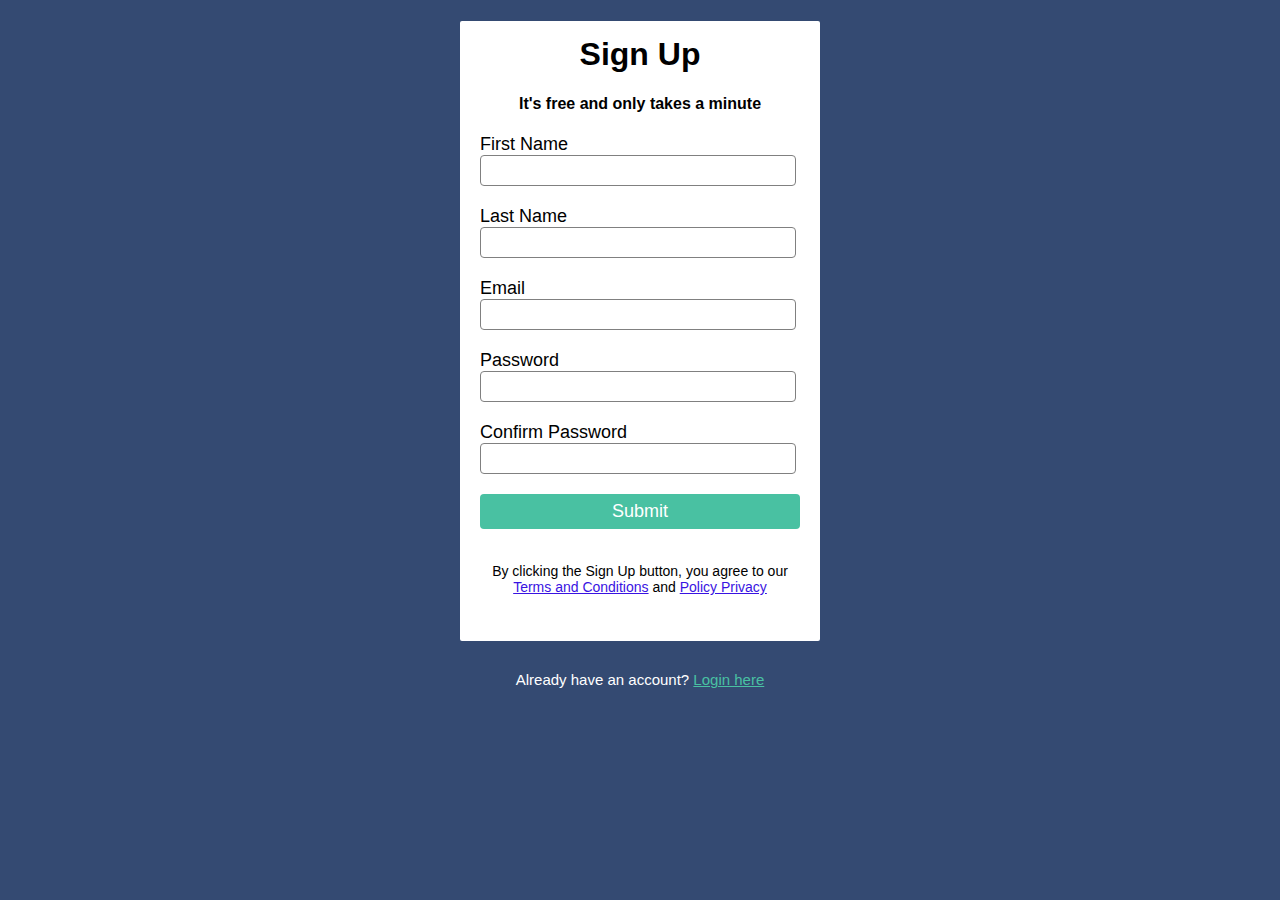
<file: index.html>
<!DOCTYPE html>
<html lang="en">
<head>
    <meta charset="UTF-8">
    <meta http-equiv="X-UA-Compatible" content="IE=edge">
    <meta name="viewport" content="width=device-width, initial-scale=1.0">
    <title>Sign-Up-Form</title>
    <link rel="stylesheet" href="style.css">
</head>
<body>
    <div class="login">
    <h1>Sign Up</h1>
    <h4>It's free and only takes a minute</h4>
    <form>
        <label>First Name</label>
        <input type="text" placeholder="">
        <label>Last Name</label>
        <input type="text" placeholder="">
        <label>Email</label>
        <input type="email" placeholder="">
        <label>Password</label>
        <input type="password" placeholder="">
        <label>Confirm Password</label>
        <input type="password" placeholder="">
        <input type="button" value="Submit">
    </form>
    <p>By clicking the Sign Up button, you agree to our <br>
    <a href="#" class="term">Terms and Conditions</a> and <a href="#" class="term">Policy Privacy</a>
    </p>
</div>
<p class="account">Already have an account? <a href="./login.html">Login here</a></p>
</body>
</html>
</file>
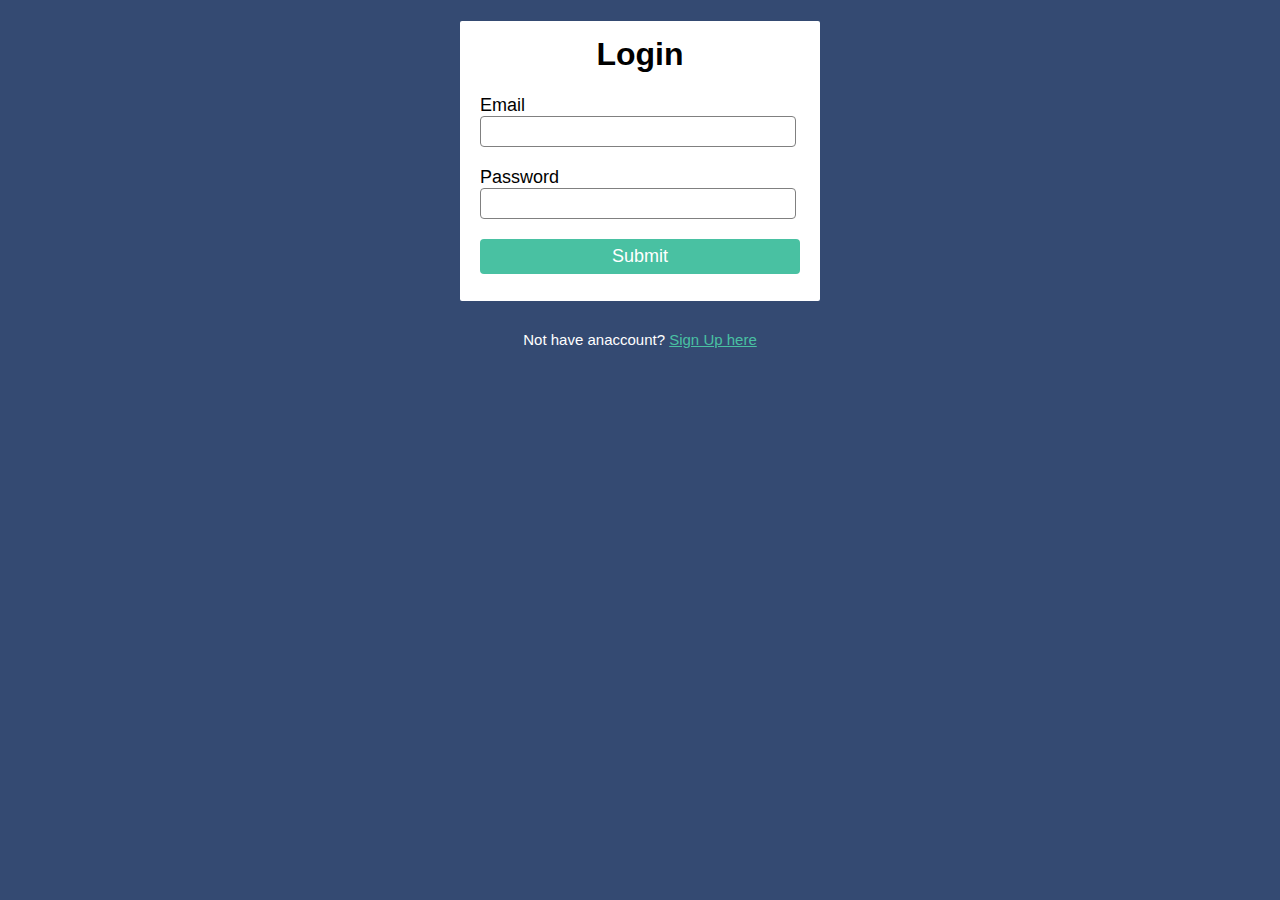
<file: login.html>
<!DOCTYPE html>
<html lang="en">
<head>
    <meta charset="UTF-8">
    <meta http-equiv="X-UA-Compatible" content="IE=edge">
    <meta name="viewport" content="width=device-width, initial-scale=1.0">
    <title>Login-Form</title>
    <link rel="stylesheet" href="style.css">
</head>
<body>
    <div class="run">
    <h1>Login</h1>
    <form>
        <label>Email</label>
        <input type="email" placeholder="">
        <label>Password</label>
        <input type="password" placeholder="">
        <input type="button" value="Submit">
    </form>
</div>
<p class="account">Not have anaccount? <a href="./index.html">Sign Up here</a></p>
</body>
</html>
</file>
<file: style.css>
body{
    background-color: #344a72;
    font-family:Roboto , sans-serif;
}
.login{
    width: 360px;
    height: 620px;
    margin: auto;
    background-color: #ffff;
    border-radius: 2px;
}
.run{
    width: 360px;
    height: 280px;
    background-color: #ffff;
    margin: auto;
    border-radius: 2px;
}
h1{
    text-align: center;
    padding-top: 15px;
}
h4{
    text-align: center;
}
form{
    width: 300px;
    margin-left: 20px;
}
form label{
    display: flex;
    margin-top: 20px;
    font-size: 18px;
}
form input{
    width: 100%;
    padding: 7px;
    border: none;
    border: 1px solid gray;
    border-radius: 4px;
    outline: none;
}
input[type="button"]{
    width: 320px;
    height: 35px;
    margin-top: 20px;
    border: none;
    background-color: #49c1a2;
    color: white;
    font-size: 18px;
}
input[type="button"]:hover{
    background-color: white;
    color: #49c1a2;
}

p{
    text-align: center;
    padding-top: 20px;
    font-size: 14px;
}
.account{
    text-align: center;
    color: white;
    font-size: 15px;
    margin-top: 10px;
}
.account a{
    color: #49c1a2;

}
 .term {
    color: rgb(57, 19, 226);
}
.term:hover{
    color: red;
}
.account a:hover{
    color: red;
}
</file>
